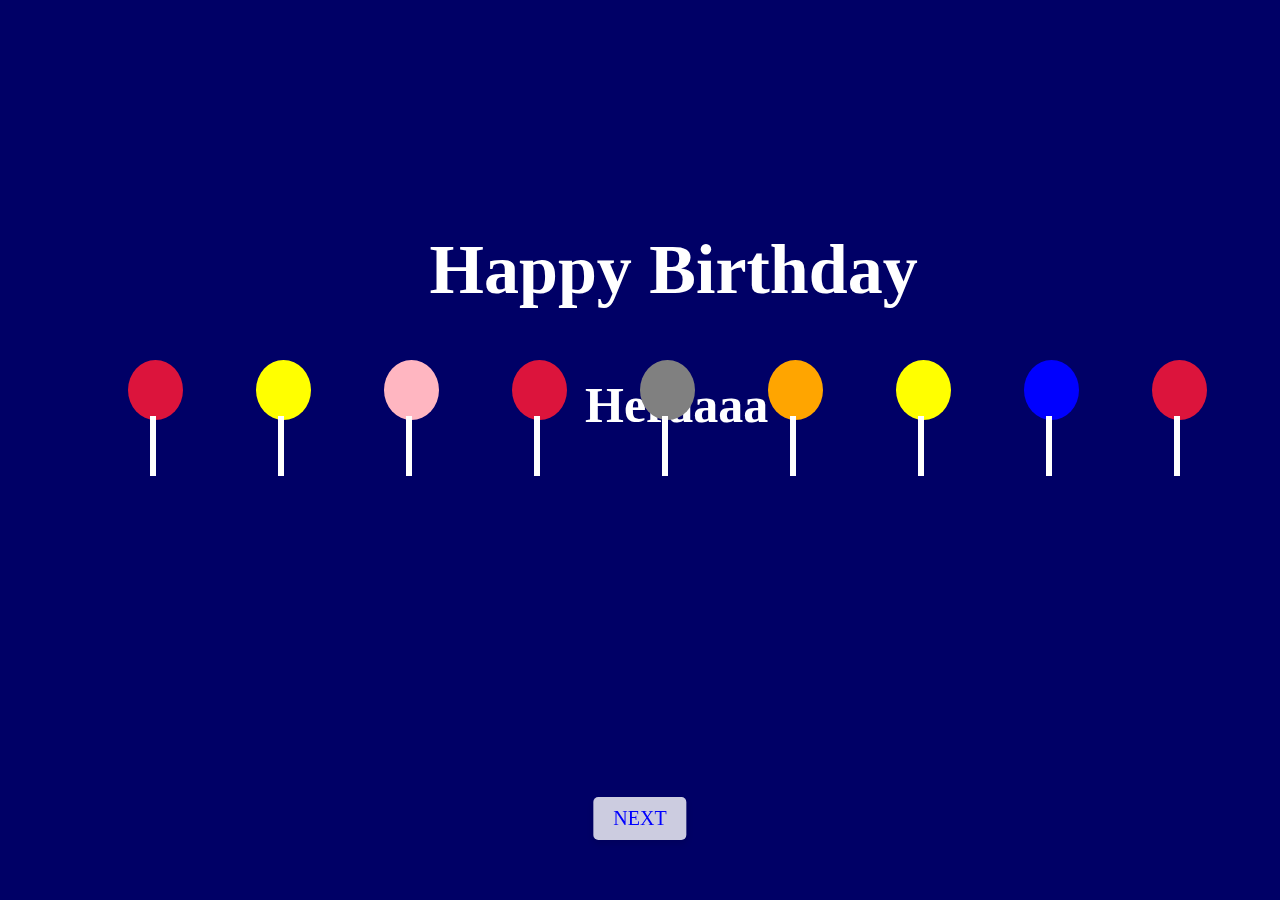
<file: index.html>
<!DOCTYPE html>
<html>
<head>
	<title>Selamat ulang tahun heraaa</title>
	<link rel="stylesheet" type="text/css" href="appy.css">
	<style>
		/* Tambahan untuk teks navigasi */
		.navigation-link {
			position: fixed;
			bottom: 60px; /* Jarak dari bawah */
			left: 50%; /* Posisi horizontal di tengah */
			transform: translateX(-50%); /* Memindahkan elemen agar tepat di tengah */
			text-decoration: none; /* Menghilangkan garis bawah */
			color: blue; /* Warna teks */
			font-size: 20px; /* Ukuran font */
			background-color: rgba(255, 255, 255, 0.8); /* Latar belakang transparan */
			padding: 10px 20px; /* Padding untuk jarak dalam elemen */
			border-radius: 5px; /* Membuat sudut melengkung */
			box-shadow: 0 4px 6px rgba(0, 0, 0, 0.1); /* Memberikan bayangan */
		}
		.navigation-link:hover {
			background-color: blue;
			color: white; /* Mengubah warna teks saat hover */
		}
	</style>
</head>
<body>
	<center>
		<h2>Happy Birthday</h2>
		<br>
		<h3>Heraaaa</h3>
		<br>
	</center>
	<div class="balloon"></div>
	<div class="balloon"></div>
	<div class="balloon"></div>
	<div class="balloon"></div>
	<div class="balloon"></div>
	<div class="balloon"></div>
	<div class="balloon"></div>
	<div class="balloon"></div>
	<div class="balloon"></div>

	<!-- Link navigasi -->
	<a href="page1/kartu.html" class="navigation-link">NEXT</a>
</body>
</html>
</file>
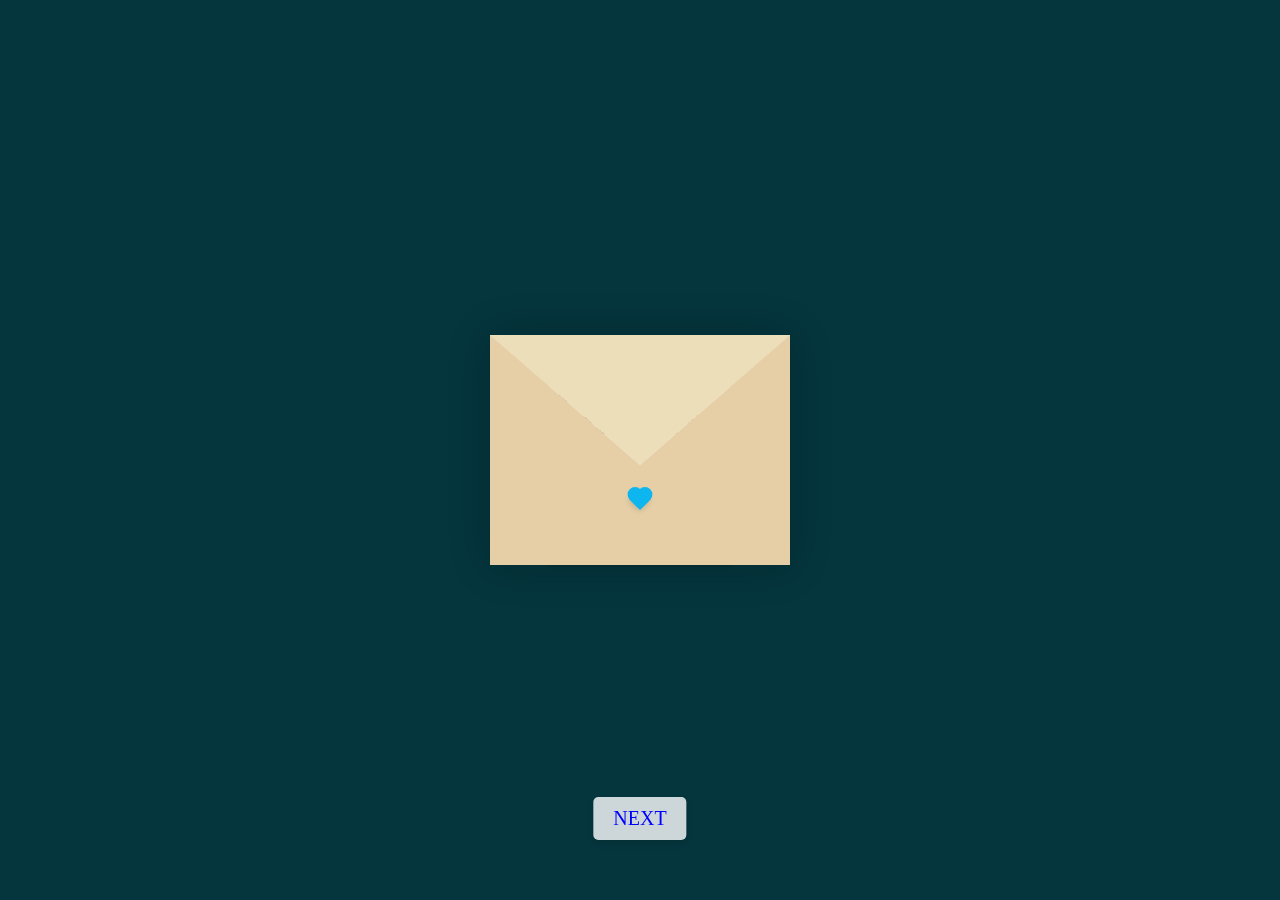
<file: page1/kartu.html>
<!DOCTYPE html>
<html lang="en">
<head>
    <meta charset="UTF-8">
    <meta http-equiv="X-UA-Compatible" content="IE=edge">
    <meta name="viewport" content="width=device-width, initial-scale=1.0">
    <title>PENCET SURATNYA</title>
    <link rel="stylesheet" href="./style.css">
    <style>
		/* Tambahan untuk teks navigasi */
		.navigation-link {
			position: fixed;
			bottom: 60px; /* Jarak dari bawah */
			left: 50%; /* Posisi horizontal di tengah */
			transform: translateX(-50%); /* Memindahkan elemen agar tepat di tengah */
			text-decoration: none; /* Menghilangkan garis bawah */
			color: blue; /* Warna teks */
			font-size: 20px; /* Ukuran font */
			background-color: rgba(255, 255, 255, 0.8); /* Latar belakang transparan */
			padding: 10px 20px; /* Padding untuk jarak dalam elemen */
			border-radius: 5px; /* Membuat sudut melengkung */
			box-shadow: 0 4px 6px rgba(0, 0, 0, 0.1); /* Memberikan bayangan */
		}
		.navigation-link:hover {
			background-color: blue;
			color: white; /* Mengubah warna teks saat hover */
		}
	</style>
</head>
<body>
    <div class="container">
        <div class="envelope-wrapper">
            <div class="envelope">
                <div class="letter">
                    <div class="text">
                        <strong>Dear Person.</strong>
                        <p>
                            Selamat ulang tahun yang ke 19 tahunnn raaaa🥳🥳🥳
                            
                        </p>
                        <p>semoga jadi pribadi yang lebih kuat dari sebelumnya dan sehat selaluu....</p>
                    </div>
                </div>
            </div>
            <div class="heart"></div>
        </div>
    </div>
    <script>
        const envelope = document.querySelector('.envelope-wrapper');
        envelope.addEventListener('click', () => {
            envelope.classList.toggle('flap');
        });
    </script>
    	<a href="page2/page2.html" class="navigation-link">NEXT</a>
</body>
</html>
</file>
<file: appy.css>
*{
	padding: 0;
	margin: 0;
}
body{
	background-color:#000066;
}
.balloon{
	height: 60px;
	width: 55px;
	background-color: crimson;
	position: absolute;
	top: 40%;
	left: 10%;
	border-radius: 50%;
    animation: move 2s ease-in infinite;
}
.balloon:before{
	content: "";
	height: 60px;
	width: 6px;
	position: absolute;
	background-color: white;
	top: 93%;
left: 40%;

}
@keyframes move{
	0%{
		top: 100%;
	}
	100%{
		top: 0%;
	}
}
.balloon:nth-child(2){
	left: 20%;
	top: 40%;
	background-color: yellow;
	animation-duration: 3s;
}
.balloon:nth-child(3){
	left: 30%;
	top: 40%;
	background-color: lightpink;
	animation-duration: 4s;
}

.balloon:nth-child(4){
	left: 40%;
	top: 40%;
	background-color: crimson;
	animation-duration: 5s;
}

.balloon:nth-child(5){
	left: 50%;
	top: 40%;
	background-color: gray;
	animation-duration: 6s;
}

.balloon:nth-child(6){
	left: 60%;
	top: 40%;
	background-color: orange;
	animation-duration: 2s;
}
.balloon:nth-child(7){
	left: 70%;
	top: 40%;
	background-color: yellow;
	animation-duration: 7s;
}

.balloon:nth-child(8){
	left: 80%;
	top: 40%;
	background-color: blue;
	animation-duration: 3s;
}
.balloon:nth-child(9){
	left: 90%;
	top: 40%;
	background-color: crimson;
	animation-duration: 4s;
}
h2{
	font-size: 70px;
	color: white;
	position: absolute;
	top: 30%;
	left: 45%;
	font-family: cursive;
	transform: translate(-30%,-50%);}

h3{

	font-size: 50px;
	color: white;
	position: absolute;
	top: 45%;
	left: 50%;
	font-family: cursive;
	transform: translate(-30%,-50%);}
</file>
<file: page1/style.css>
:root{
  --primary: #fff;
  --bg-color: rgb(5, 53, 61);
  --bg-envelope-color: #f5edd1;
  --envelope-tab: #ecdeb8;
  --envelope-cover: #e6cfa7;
  --shadow-color: rgba(0, 0, 0, 0.2);
  --txt-color: #444;
  --heart-color: rgb(252, 8, 231);
  --h-color: rgb(13, 182, 239);
}
body{
  margin: 0;
  padding: 0;
  box-sizing: border-box;
  background: var(--bg-color);
  display: flex;
  align-items: center;
  justify-content: center;
}
.container {
  height: 100vh;
  display: grid;
  place-items: center;
}
.container > .envelope-wrapper {
  background: var(--bg-envelope-color);
  box-shadow: 0 0 40px var(--shadow-color);
}
.envelope-wrapper > .envelope {
  position: relative;
  width: 300px;
  height: 230px;
}
.envelope-wrapper > .envelope::before {
  content: "";
  position: absolute;
  top: 0;
  z-index: 2;
  border-top: 130px solid var(--envelope-tab);
  border-right: 150px solid transparent;
  border-left: 150px solid transparent;
  transform-origin: top;
  transition: all 0.5s ease-in-out 0.7s;
}
.envelope-wrapper > .envelope::after {
  content: "";
  position: absolute;
  z-index: 2;
  width: 0px;
  height: 0px;
  border-top: 130px solid transparent;
  border-right: 150px solid var(--envelope-cover);
  border-bottom: 100px solid var(--envelope-cover);
  border-left: 150px solid var(--envelope-cover);
}
.envelope > .letter {
  position: absolute;
  right: 20%;
  bottom: 0;
  width: 54%;
  height: 80%;
  background: var(--primary);
  text-align: center;
  transition: all 1s ease-in-out;
  box-shadow: 0 0 5px var(--shadow-color);
  padding: 20px 10px;
}

.envelope > .letter > .text {
  font-family: 'Gill Sans', 'Gill Sans MT', Calibri, 'Trebuchet MS', sans-serif;
  color: var(--txt-color);
  text-align: left;
  font-size: 10px;
}
.heart {
  position: absolute;
  top: 55%;
  left: 50%;
  width: 15px;
  height: 15px;
  background: var(--h-color);
  z-index: 4;
  transform: translate(-50%, -20%) rotate(45deg);
  transition: transform 0.5s ease-in-out 1s;
  box-shadow: 0 1px 6px var(--shadow-color);
  cursor: pointer;
}
.heart:before, 
.heart:after {
  content: "";
  position: absolute;
  width: 15px;
  height: 15px;
  background-color: var(--h-color);
  border-radius: 50%;
}
.heart:before {
  top: -7.5px;
}
.heart:after {
  right: 7.5px;
}
.flap > .envelope:before {
  transform: rotateX(180deg);
  z-index: 0;
}
.flap > .envelope > .letter {
  bottom: 100px;
  transform: scale(1.5);
  transition-delay: 1s;
}
.flap > .heart {
  transform: rotate(90deg);
  transition-delay: 0.4s;
}

.h1{
	font-size: 30px;
	color: white;
	position: absolute;
	top: 5%;
	left: 45%;
	font-family: cursive;
	transform: translate(-30%,-50%);}
</file>
